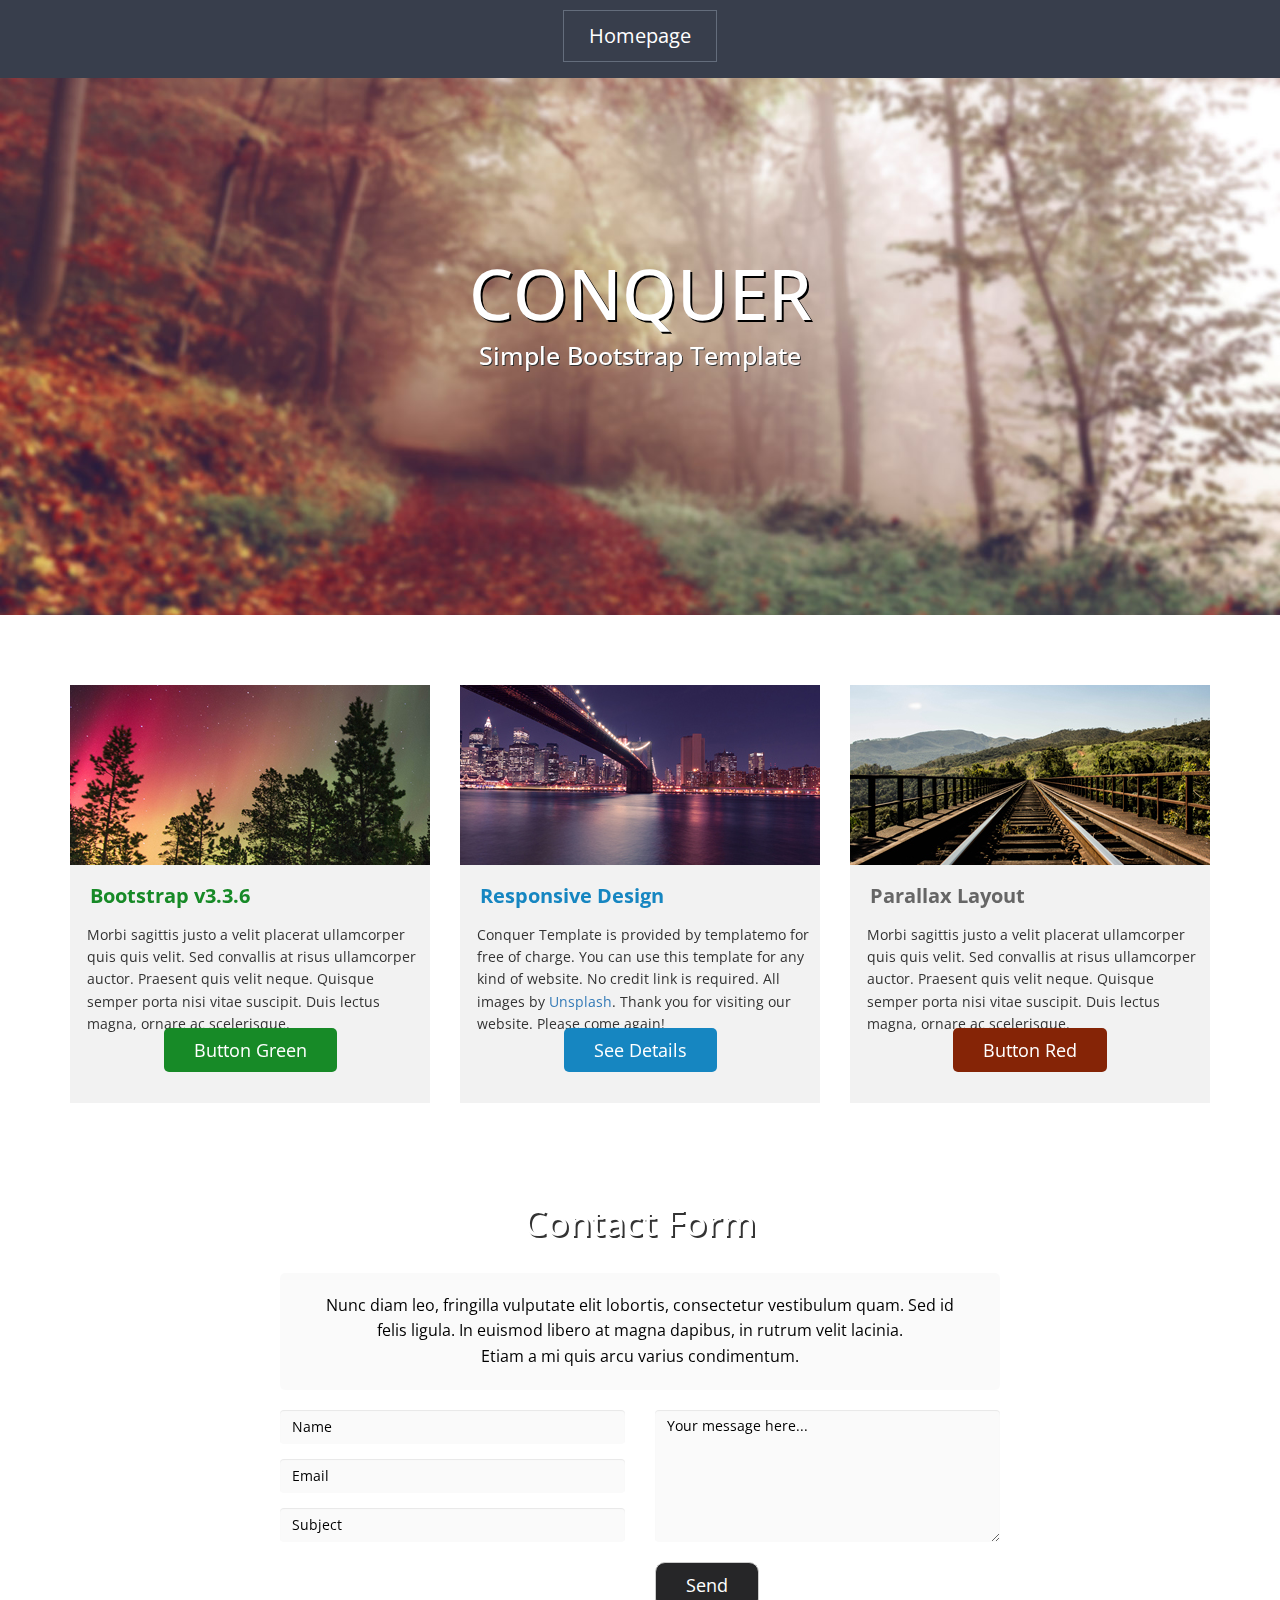
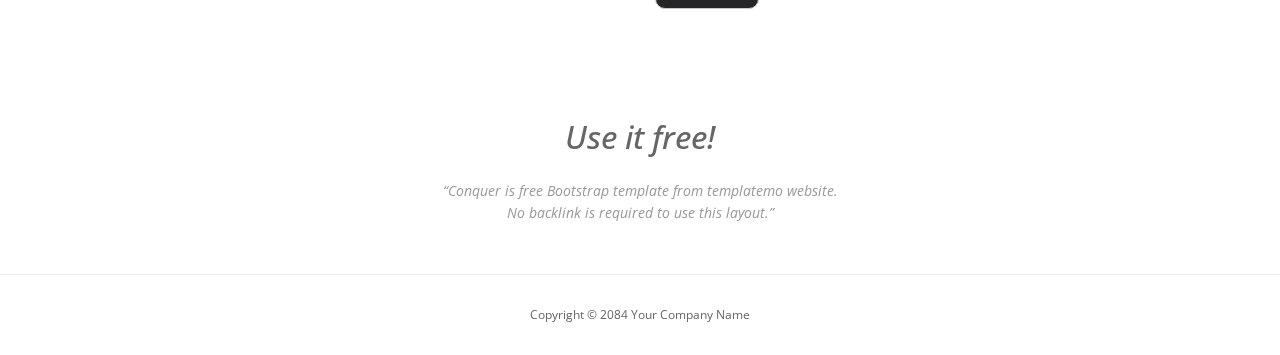
<file: api.html>
<!DOCTYPE html>
<html>
<head>
	<title>API</title>
<!--
Conquer Template
http://www.templatemo.com/tm-476-conquer
-->
	<meta charset="utf-8">
	<meta name="viewport" content="width=device-width, initial-scale=1">
	<meta http-equiv="X-UA-Compatible" content="IE=edge">
	<link href='https://fonts.googleapis.com/css?family=Open+Sans:300,400,600,700' rel='stylesheet' type='text/css'>
	<link rel="stylesheet" href="css/bootstrap.min.css">
	<link rel="stylesheet" href="css/style.css">
</head>
<body>
	<nav class="navbar navbar-inverse navbar-fixed-top">
		<div class="container">
			<div class="navbar-header">
				<button type="button" class="navbar-toggle">
					<span class="icon-bar"></span>
					<span class="icon-bar"></span>
					<span class="icon-bar"></span>                        
				</button>
			</div>   
			<div class="single-page-nav sticky-wrapper" id="tmNavbar">
				<ul class="nav navbar-nav">
					<li><a href="index.html">Homepage</a></li>
					
					
				</ul>
			</div>   
		</div>
	</nav>    

	<div id="section1">
		<header id="header-area" class="intro-section">
			<div class="container">
				<div class="row">
					<div class="col-sm-12 text-center">
						<div class="header-content">
							<h1>CONQUER</h1>
							<h4>Simple Bootstrap Template</h4>
						</div>
					</div>
				</div>
			</div>
		</header>
	</div>
	<div id="section2">
		<!-- Start Feature Area -->
		<section id="feature-area" class="about-section">
			<div class="container">
				<div class="row text-center inner">
					<div class="col-sm-4">
						<div class="feature-content">
							<img src="img/1-1.jpg" alt="Image">
							<h2 class="feature-content-title green-text">Bootstrap v3.3.6</h2>
							<p class="feature-content-description">Morbi sagittis justo a velit placerat ullamcorper quis quis velit. Sed convallis at risus ullamcorper auctor. Praesent quis velit neque. Quisque semper porta nisi vitae suscipit. Duis lectus magna, ornare ac scelerisque.
							</p>
							<a href="#" class="feature-content-link green-btn">button green</a>
						</div>
					</div>
					<div class="col-sm-4">
						<div class="feature-content">
							<img src="img/1-2.jpg" alt="Image">
							<h2 class="feature-content-title blue-text">Responsive Design</h2>
							<p class="feature-content-description">Conquer Template is provided by templatemo for free of charge. You can use this template for any kind of website. No credit link is required. All images by <a href="http://unsplash.com" target="_parent">Unsplash</a>. Thank you for visiting our website. Please come again!</p>                    
							<a href="#" class="feature-content-link blue-btn">See Details</a>
						</div>
					</div>
					<div class="col-sm-4">
						<div class="feature-content">
							<img src="img/1-3.jpg" alt="Image">
							<h2 class="feature-content-title red-text">Parallax Layout</h2>
							<p class="feature-content-description">Morbi sagittis justo a velit placerat ullamcorper quis quis velit. Sed convallis at risus ullamcorper auctor. Praesent quis velit neque. Quisque semper porta nisi vitae suscipit. Duis lectus magna, ornare ac scelerisque.
							</p>
							<a href="#" class="feature-content-link red-btn">Button Red</a>
						</div>
					</div>
				</div>
			</div>
		</section>
		<!-- End Feature Area -->

		    </div>
				<div id="section4">
					<!-- Start Contact Area -->
					<section id="contact-area" class="contact-section">
						<div class="container">
							<div class="row">
								<div class="col-sm-12 text-center inner">
									<div class="contact-content">
										<h1>contact form</h1>
										<div class="row">                            
											<div class="col-sm-12">
												<p>Nunc diam leo, fringilla vulputate elit lobortis, consectetur vestibulum quam. Sed id <br>
													felis ligula. In euismod libero at magna dapibus, in rutrum velit lacinia. <br>
													Etiam a mi quis arcu varius condimentum.</p>
												</div>                            
											</div>

										</div>
									</div>
								</div>
								<div class="row">
									<div class="col-lg-12">
										<form action="#" method="post" class="contact-form">
											<div class="col-sm-6 contact-form-left">
												<div class="form-group">
													<input name="name" type="text" class="form-control" id="name" placeholder="Name">
												  	<input type="email" name="email" class="form-control" id="mail" placeholder="Email">
													<input name="subject" type="text" class="form-control" id="subject" placeholder="Subject">
												</div>
											</div>
											<div class="col-sm-6 contact-form-right">
												<div class="form-group">
													<textarea name="message" rows="6" class="form-control" id="comment" placeholder="Your message here..."></textarea>
													<button type="submit" class="btn btn-default">Send</button>
												</div>
											</div>                        
										</form>    
									</div>                
								</div>
							</div>
						</section>
						<!-- End Contact Area -->
					</div>

					<!-- Start Footer Area -->
					<footer id="footer-area">
						<div class="container">
							<div class="row text-center">
								<div class="col-sm-12">
									<div class="footer-content">
										<h1>Use it free!</h1>
										<p>“Conquer is free Bootstrap template from templatemo website. 
											<br>No backlink is required to use this layout.”</p>
										</div>                
									</div>
								</div>
							</div>
							<hr>
							<div class="container">
								<div class="row">
									<div class="col-sm-12 text-center">             
										<p class="copy">Copyright © 2084 Your Company Name</p>
									</div>
								</div>
							</div>
						</footer>
						<!-- End Footer Area -->

						<script src="js/jquery-1.11.2.min.js"></script>
						<script src="js/jquery.scrollUp.min.js"></script> <!-- https://github.com/markgoodyear/scrollup -->
						<script src="js/jquery.singlePageNav.min.js"></script> <!-- https://github.com/ChrisWojcik/single-page-nav -->
						<script src="js/parallax.js-1.3.1/parallax.js"></script> <!-- http://pixelcog.github.io/parallax.js/ -->
						<script>

    // HTML document is loaded. DOM is ready.
    $(function() {  

    // Parallax
        $('.intro-section').parallax({
        	imageSrc: 'img/bg-1.jpg',
        	speed: 0.2
        });
        $('.services-section').parallax({
        	imageSrc: 'img/bg-2.jpg',
        	speed: 0.2
    	});
        $('.contact-section').parallax({
        	imageSrc: 'img/bg-3.jpg',
        	speed: 0.2
        });    

        // jQuery Scroll Up / Back To Top Image
        $.scrollUp({
                scrollName: 'scrollUp',      // Element ID
		        scrollDistance: 300,         // Distance from top/bottom before showing element (px)
		        scrollFrom: 'top',           // 'top' or 'bottom'
		        scrollSpeed: 1000,            // Speed back to top (ms)
		        easingType: 'linear',        // Scroll to top easing (see http://easings.net/)
		        animation: 'fade',           // Fade, slide, none
		        animationSpeed: 300,         // Animation speed (ms)		        
		        scrollText: '', // Text for element, can contain HTML		        
		        scrollImg: true            // Set true to use image		        
            });

        // ScrollUp Placement
        $( window ).on( 'scroll', function() {

            // If the height of the document less the height of the document is the same as the
            // distance the window has scrolled from the top...
            if ( $( document ).height() - $( window ).height() === $( window ).scrollTop() ) {

                // Adjust the scrollUp image so that it's a few pixels above the footer
                $('#scrollUp').css( 'bottom', '80px' );

            } else {      
                // Otherwise, leave set it to its default value.
                $('#scrollUp').css( 'bottom', '30px' );        
            }
        });

        $('.single-page-nav').singlePageNav({
        	offset: $('.single-page-nav').outerHeight(),
        	speed: 1500,
        	filter: ':not(.external)',
        	updateHash: true
        });

        $('.navbar-toggle').click(function(){
        	$('.single-page-nav').toggleClass('show');
        });

        $('.single-page-nav a').click(function(){
        	$('.single-page-nav').removeClass('show');
        });
        
    });
</script>


</body>
</html>
</file>
<file: css/style.css>
/*

Conquer Template

http://www.templatemo.com/tm-476-conquer


iframe {
  display: block;
  border: 0;
  position: absolute; 
  width: 100%; 
  height: 100%; 
}

*/

body,
h1,
h2,
h3,
h4,
h5,
h6,
.h1,
.h2,
.h3,
.h4,
.h5,
.h6 {
    font-family: "Open Sans", Helvetica, Arial, sans-serif!important;
}
body {
  overflow-x: hidden;
}

img {
  max-width: 100%;
  height: auto;
  border: none;
}
h1 {
  font-size: 36px;
}
h2 {
  font-size: 20px;
  font-weight: 700;
}
p{
  font-size: 14px;
  line-height: 1.6em;
  margin: 0;
}
a:hover { text-decoration: none; }

/* Start Main Menu */
header {
  /*background-image: url("../img/bg-1.jpg");
  background-position: center center;
  background-repeat: no-repeat;
  background-size: cover;*/
  padding: 235px 0;
  /*margin-bottom: 60px;*/
  /*background-attachment: fixed;*/
  /*background-size: 100% 100%;*/
}
ul#menu {
background: #40475A none repeat scroll 0 0;
padding: 6px;
position: fixed;
text-shadow: 0 1px 1px rgba(0, 0, 0, 0.2);
width: 100%;
z-index: 999;
    }
.main-menu {
  margin-top: -234px;
}

.main-menu ul li {
  display: inline-block;
  padding: 10px;
}
.main-menu ul li a {
  background: #383E4C none repeat scroll 0 0;
  border: 1px solid #646d7c;
  color: #fff;
  font-size: 20px;
  padding: 5px 20px;
  text-decoration: none;
  text-transform: capitalize;
}
/*.main-menu ul li.active a,*/
.main-menu ul li a:focus,
.main-menu ul li a:hover {
  background: #49505F;
}
.header-content  h1 {
  color: #fff;
  font-size: 70px;
  text-transform: uppercase;
  text-shadow: 2px 2px #000;
}
.header-content h4 {
  color: #fff;
  font-size: 25px;
  text-shadow: 1px 1px #333;
}
.single-page-nav { text-align: center; }
/* End Header CSS */

/* Start Feature CSS */
.green-text { color: #178A27; }
.blue-text { color: #1686C1; }
.gray-text { color: #1686C1; }
.green-btn { background: #178A27; }
.green-btn:hover { background: #449D44; }
.blue-btn { background: #1686C1; }
.blue-btn:hover { background: #31B0D5; }
.red-btn { background: #852406; }
.red-btn:hover { background: #C9302C; }
.feature-content {
    background: #F2F2F2;
    padding-bottom: 40px;
}
.feature-content-title {
    padding: 0 20px;
    text-align: left;    
}
.feature-content-description {
    padding: 0 20px 35px;
    text-align: left;
    color: #333333;
    margin-top: 15px;
    margin-left: 15px ;
    padding: 2px;
}
.feature-content-link {
    border-radius: 5px;
    color: #fff;
    font-size: 18px;
    padding: 10px 30px;
    text-decoration: none;
    text-transform: capitalize;
    -webkit-transition: all 0.3s ease;
            transition: all 0.3s ease;
}
.feature-content-link:hover, .feature-content-link:link, .feature-content-link:visited  {
  color: white;
  text-decoration: none;
}

/* End Feature CSS */

/* Start Blog CSS */
#blog-area {
    margin: 60px 0px;
}
.blog-content {
  background: #F2F2F2;
  padding-bottom:25px;
  max-width: 555px;
  margin: 0 auto;
}
.blog-content h2 {
    color: #666666;
    text-transform: capitalize;
}
.blog-content p {
    padding: 27px;
    text-align: left;
    color: #333333;
}
.blog-content span {
  margin-left: 225px;
}
.blog-content span a {
    background: #fff none repeat scroll 0 0;
    border: 1px solid #ccc;
    border-radius: 10px;
    color: #666666;
    font-size: 18px;
    padding: 10px 30px;
    text-decoration: none;
    text-transform: capitalize;
}
.blog-content span a:hover {
    background: #E6E6E6 none repeat scroll 0 0;
}
.blog-content > p#blofr {
    padding: 8px;
}
/* End Blog CSS */

/* Start Services CSS */
div#service-area-main {
    float: left;
    width: 100%;
  margin-top:-200px;
}
.our-service{
  margin:65px 0px 85px;
}
/*section#services-area {
  background-image: url("../img/bg-2.jpg");
  background-position: center center;
  background-size: cover;
  background-attachment: fixed;
  background-repeat: no-repeat;
}*/
.service  h1 {
  color: #fff;
  text-transform: capitalize;
  text-shadow: 2px 2px #aaa;
  margin-bottom: 20px;
}
.service > p {
    color: #fff;
    font-size: 18px;
}
/* End Services CSS */

/* Start Testimornial CSS */
#testimornial-area{
  margin: 60px 0;
}
h2 {
    color: #666666;
}
.testimonial-content {
  background-color: #f2f2f2;
  height: 500px;
  max-width: 260px;
  margin: 0 auto 30px;
}
.testimonial-content  p {
    padding: 10px 20px;
    text-align: left;
}
.content-link {
    background: #fff none repeat scroll 0 0;
    border: 1px solid #cdcdcd;
    border-radius: 10px;
    color: #666;
    display: inline-block;
    font-size: 18px;
    padding: 10px 30px;
    text-decoration: none;
    text-transform: capitalize;
    margin-top: 15px;
    -webkit-transition: all 0.3s ease;
            transition: all 0.3s ease;
}
.content-link:hover,
.content-link:focus {
    background: #E6E6E6 none repeat scroll 0 0;
}

/* End Testimornial CSS */

/* Start Contact CSS */
/*section#contact-area {
  background-image: url("../img/bg-3.jpg");
  background-position: center center;
  background-size: cover;  
  background-attachment: fixed; 
}*/
.contact-content h1 {
    color: #fff;
    text-transform: capitalize;
    margin-bottom: 30px;
  text-shadow: 2px 2px #333;
}
.contact-content p {
    background: rgba(242, 242, 242, 0.4) none repeat scroll 0 0;
    border-radius: 5px;
    color: #000;
    font-size: 16px;
    margin-bottom: 20px;
    padding: 20px 15px;
}
.contact-form-left { padding-left: 0; }
.contact-form-right { padding-right: 0; }
input {
    margin-bottom: 15px;    
}
.form-control {
  border: none;
  background: rgba(242, 242, 242, 0.4);
}

.form-group button {
  background: #262628 none repeat scroll 0 0;
  color: #fff;
  margin-top: 20px;
  padding: 10px 30px;
  font-size: 18px;
  border-radius:10px;
  -webkit-transition: all 0.3s ease;
          transition: all 0.3s ease;
}
/* End Contact CSS */

/* Start Footer CSS */
.footer-content  h1 {
    color: #666;
    font-size: 32px;
    font-style: italic;
    margin-bottom: 25px;
    margin-top: 35px;
}
.footer-content  p {
    color: #999;
    font-style: italic;
    margin-bottom: 30px;
}
.copy {
    color: #666;
    font-size: 12px;
    margin-bottom: 30px;
    margin-top: 10px;
}

/* Slick Nav CSS */
.slicknav_menu {
    display:none;
}
.slicknav_nav a {
    text-transform: capitalize;
}
.slicknav_menu {
  background: #40475a none repeat scroll 0 0;
}
/* Scrool To top */
/* Image style */
#scrollUp {
    background-image: url("../img/top.png");
    bottom: 20px;
    right: 20px;
    width: 38px;    /* Width of image */
    height: 38px;   /* Height of image */
}
/* End Scroll To top */

.about-section {
    height: 100%;
    padding-top: 70px;
}

.services-section {
    height: 100%;
   /* padding-top: 150px;*/
}
.tm-box {
  background-color: #F2F2F2;
  max-width: 1140px;
  width: 100%;
}
.tm-box-description {
  padding: 30px;
}
.tm-box-p {
  margin-bottom: 10px;
}
.tm-box-p:last-child {
  margin-bottom: 0;
}
.contact-section {
    height: 100%;
    padding-top: 80px;
    padding-bottom: 60px;
}
.form-control {
  color: #000;
}
.contact-section .container {
  max-width: 750px;
}

/*https://css-tricks.com/snippets/css/style-placeholder-text/*/
.form-control::-webkit-input-placeholder {
   color: black;
}
.form-control:-moz-placeholder { /* Firefox 18- */
   color: black;  
}
.form-control::-moz-placeholder {  /* Firefox 19+ */
   color: black;  
}
.form-control:-ms-input-placeholder {  
   color: black;  
}

/*************navigation******************/

 .navbar-inverse {
    background-color: #383E4C;
    border-color: #383E4C;
}
.navbar-nav>li {
    display: inline-block;
    padding: 10px;
}
.navbar-inverse .navbar-nav>li>a {
    background: #383E4C none repeat scroll 0 0;
    border: 1px solid #646d7c;
    color: #fff ;
    font-size: 20px;
    padding: 15px 25px;
    text-decoration: none;
    text-transform: capitalize;
    -webkit-transition: all 0.3s ease;
            transition: all 0.3s ease;
}

.navbar-inverse .navbar-nav > li > a.current,
.navbar-inverse .navbar-nav > li > a:hover {
        background: #49505F;
}
.navbar .navbar-nav {
    display: inline-block;
    float: none;
}

.navbar .navbar-collapse {
    text-align: center;
}

/* Media Queries
----------------------*/

@media only screen and (min-width: 992px) and (max-width: 1199px) {
  .blog-content > p#blofr {
    padding: 18px;
  }
  .contact-content p {
    font-size: 15px;
  }
}

/*    Tablet Layout: 768px. */

@media only screen and (min-width: 768px) and (max-width: 991px) {
  .blog-content p {
    margin-bottom: 21px;
    padding: 27px;
  }
  .blog-content span { margin-left: 0; }
  .service > p { font-size: 18px; }
  .contact-content p {
    font-size: 18px;
    padding: 15px 0;
  }
  .navbar-nav > li {
    padding: 6px;
  }
  .navbar-inverse .navbar-nav > li > a {
    font-size: 16px;
  }
}

@media only screen and (max-width: 1024px) {
  header,
  section#services-area,
  section#contact-area {
    background-attachment: scroll;
  }
}

@media only screen and (max-width: 767px) {
  
  header {
    height: 75vh;
    padding: 0 15px;
    display: -webkit-flex;
    display: -ms-flexbox;
    display: -webkit-box;
    display: flex;
    -webkit-align-items: center;
        -ms-flex-align: center;
            -webkit-box-align: center;
            align-items: center;
    -webkit-box-pack: center;
    -webkit-justify-content: center;
        -ms-flex-pack: center;
            justify-content: center;
  } 

  ul#menu { display:none; }

  .slicknav_menu {
    display: block;
    position: fixed;
    width: 100%;
    z-index: 999;
    background:none;
  }
  .header-content h1 {
   font-size: 55px;
  }
  .feature-content {
    max-width: 360px;
    margin: 0 auto 30px;
  }
  .feature-content-title,
  .feature-content-description {
   text-align: center;
  }
  .blog-content { margin-bottom: 30px; }
  .blog-content p { text-align: center; }
  .blog-content span { margin-left: 0; }
  .testimornial-content p { text-align: center; }
  .footer-content h4 { font-size: 16px; }
  .navbar-nav>li { display: block; }
  .navbar-inverse {
    background: none;
    border: none; 
  }
  .navbar-inverse .navbar-toggle { background-color: #333; }
  .navbar-inverse .navbar-collapse, 
  .navbar-inverse .navbar-form {
    background-color: #49505F;
  }
  .navbar .navbar-nav {
    width: 100%;
    margin:0;
  }
  .navbar-collapse {
    padding-right: 0px;
    padding-left: 0px;
  }
  .navbar-nav>li {
    width: 100%;
    border-bottom: 1px solid #999;
    padding:0px;
  }
  .navbar-nav>li:last-child { border-bottom: none;  }
  .navbar-inverse .navbar-nav>li>a {
    background:none;
    border: none;
    width: 100%;
    padding: 10px 0px;
  }
  .navbar-inverse .navbar-nav>li>a:focus, 
  .navbar-inverse .navbar-nav>li>a:hover {
    background-color: #383E4C;
  }
  .navbar-inverse .navbar-nav>.active>a, 
  .navbar-inverse .navbar-nav>.active>a:focus, 
  .navbar-inverse .navbar-nav>.active>a:hover {
    background: #383E4C;
  }
  .navbar-inverse .navbar-nav > li > a { font-size: 16px; }
  .container {
    margin-left: 0;
    margin-right: 0;
  }
  .single-page-nav {
    background-color: #383E4C;
    max-height: 0;
    -webkit-transition: max-height 0.8s;
            transition: max-height 0.8s;
    overflow: hidden;
  }
  /*http://css3.bradshawenterprises.com/animating_height/*/
  .single-page-nav.show {
    max-height: 250px;
    overflow: auto;
  }
  .contact-form-left {
    padding-right: 0;
  }
  .contact-form-right {
    padding-left: 0;
  }
}

/*    Wide Mobile Layout: 480px. */

@media only screen and (min-width: 480px) and (max-width: 767px) {
  .header-content h1 {
    font-size: 70px;
  }
}

@media only screen and (max-width: 520px) {
  .col-xxs-12 {
    width: 100%;
  }
}

@media only screen and (max-width: 480px) {
  header { height: 50vh; }
}
</file>
